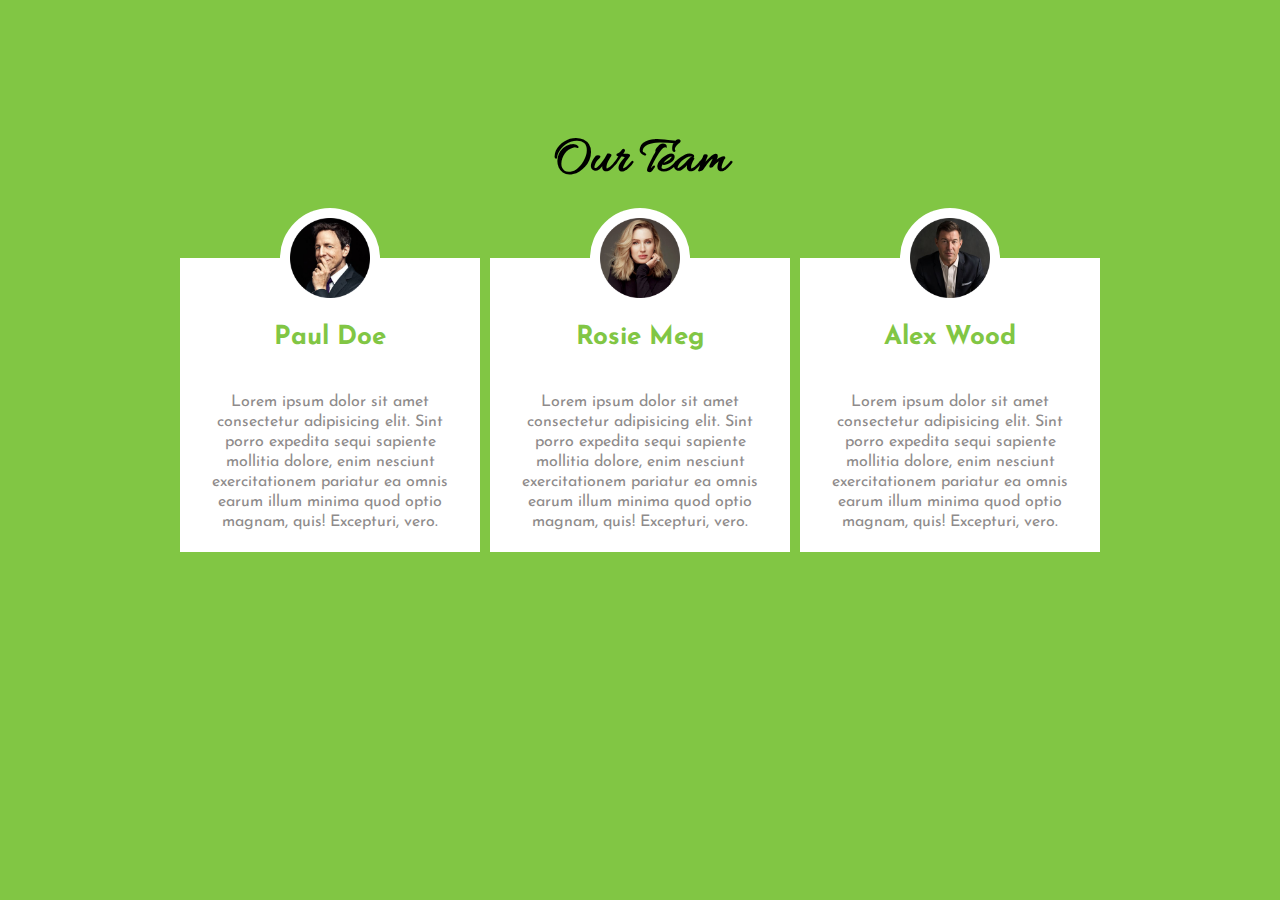
<file: Section-My-Team/Section-My-Team-01/index.html>
<!DOCTYPE html>
<html lang="en">
<head>
	<meta charset="UTF-8">
	<meta name="viewport" content="width=device-width, initial-scale=1.0">
	<title>Our Team Section</title>
	<link rel="stylesheet" href="style.css">
</head>
<body>
	<div class="wrapper">
		<h1>Our Team</h1>
		<div class="team">
			<div class="team_member">
				<div class="team_img">
					<img src="team1.png" alt="Team_member_image">
				</div>
				<h3>Paul Doe</h3>
				<p class="role">UI developers</p>
				<p>Lorem ipsum dolor sit amet consectetur adipisicing elit. Sint porro expedita sequi sapiente mollitia dolore, enim nesciunt exercitationem pariatur ea omnis earum illum minima quod optio magnam, quis! Excepturi, vero.</p>
			</div>
			<div class="team_member">
					<div class="team_img">
					<img src="team2.png" alt="Team_member_image">
				</div>
				<h3>Rosie Meg</h3>
				<p class="role">Tester</p>
				<p>Lorem ipsum dolor sit amet consectetur adipisicing elit. Sint porro expedita sequi sapiente mollitia dolore, enim nesciunt exercitationem pariatur ea omnis earum illum minima quod optio magnam, quis! Excepturi, vero.</p>
			</div>
			<div class="team_member">
					<div class="team_img">
					<img src="team3.png" alt="Team_member_image">
				</div>
				<h3>Alex Wood</h3>
				<p class="role">Support Lead</p>
				<p>Lorem ipsum dolor sit amet consectetur adipisicing elit. Sint porro expedita sequi sapiente mollitia dolore, enim nesciunt exercitationem pariatur ea omnis earum illum minima quod optio magnam, quis! Excepturi, vero.</p>
			</div>
		</div>
	</div>
</body>
</html>
</file>
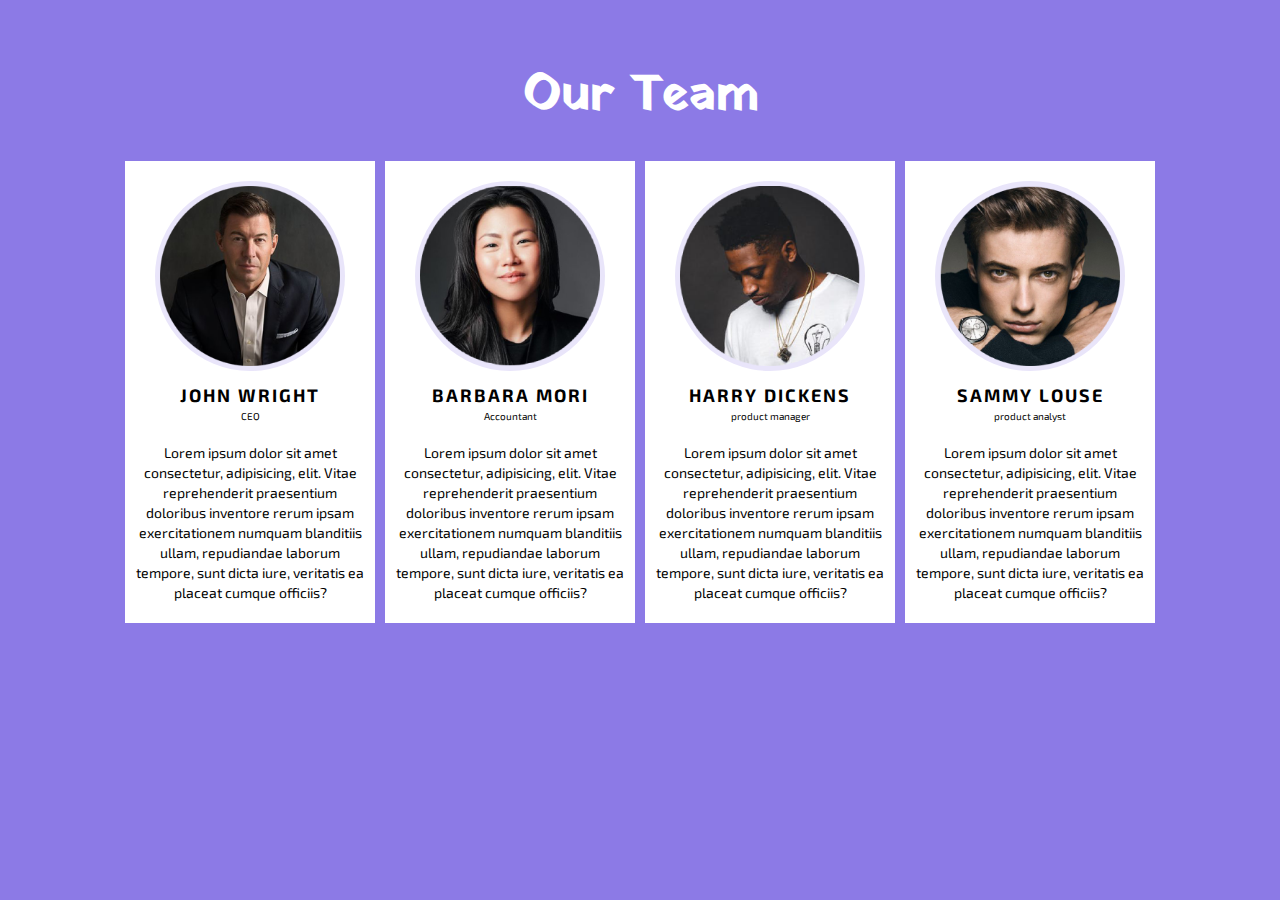
<file: Section-My-Team/Section-My-Team-02/index.html>
<!DOCTYPE html>
<html lang="en">
<head>
	<meta charset="UTF-8">
	<meta name="viewport" content="width=device-width, initial-scale=1.0">
	<title>our team section Using HTML and CSS</title>
	<link rel="stylesheet" href="https://use.fontawesome.com/releases/v5.8.1/css/all.css">
	<link rel="stylesheet" href="style.css">
</head>
<body>
	<div class="wrapper">
		<h1>Our Team</h1>
		<div class="our_team">
			<div class="team_member">
				<div class="member_img">
					<img src="member_1.png" alt="our_team">
					<div class="social_media">
						<div class="item"><i class="fab fa-facebook-f"></i></div>
						<div class="item"><i class="fab fa-twitter"></i></div>
						<div class="item"><i class="fab fa-instagram"></i></div>
					</div>
				</div>
				<h3>John Wright</h3>
				<span>CEO</span>
				<P>Lorem ipsum dolor sit amet consectetur, adipisicing, elit. Vitae reprehenderit praesentium doloribus inventore rerum ipsam exercitationem numquam blanditiis ullam, repudiandae laborum tempore, sunt dicta iure, veritatis ea placeat cumque officiis?</P>
			</div>

			<div class="team_member">
				<div class="member_img">
					<img src="member_2.png" alt="our_team">
					<div class="social_media">
						<div class="item"><i class="fab fa-facebook-f"></i></div>
						<div class="item"><i class="fab fa-twitter"></i></div>
						<div class="item"><i class="fab fa-instagram"></i></div>
					</div>
				</div>
				<h3>barbara mori</h3>
				<span>Accountant</span>
				<P>Lorem ipsum dolor sit amet consectetur, adipisicing, elit. Vitae reprehenderit praesentium doloribus inventore rerum ipsam exercitationem numquam blanditiis ullam, repudiandae laborum tempore, sunt dicta iure, veritatis ea placeat cumque officiis?</P>
			</div>

			<div class="team_member">
				<div class="member_img">
					<img src="member_3.png" alt="our_team">
					<div class="social_media">
						<div class="item"><i class="fab fa-facebook-f"></i></div>
						<div class="item"><i class="fab fa-twitter"></i></div>
						<div class="item"><i class="fab fa-instagram"></i></div>
					</div>
				</div>
				<h3>harry dickens</h3>
				<span>product manager</span>
				<P>Lorem ipsum dolor sit amet consectetur, adipisicing, elit. Vitae reprehenderit praesentium doloribus inventore rerum ipsam exercitationem numquam blanditiis ullam, repudiandae laborum tempore, sunt dicta iure, veritatis ea placeat cumque officiis?</P>
			</div>

			<div class="team_member">
				<div class="member_img">
					<img src="member_4.png" alt="our_team">
					<div class="social_media">
						<div class="item"><i class="fab fa-facebook-f"></i></div>
						<div class="item"><i class="fab fa-twitter"></i></div>
						<div class="item"><i class="fab fa-instagram"></i></div>
					</div>
				</div>
				<h3>sammy louse</h3>
				<span>product analyst</span>
				<P>Lorem ipsum dolor sit amet consectetur, adipisicing, elit. Vitae reprehenderit praesentium doloribus inventore rerum ipsam exercitationem numquam blanditiis ullam, repudiandae laborum tempore, sunt dicta iure, veritatis ea placeat cumque officiis?</P>
			</div>
		</div>
	</div>
</body>
</html>
</file>
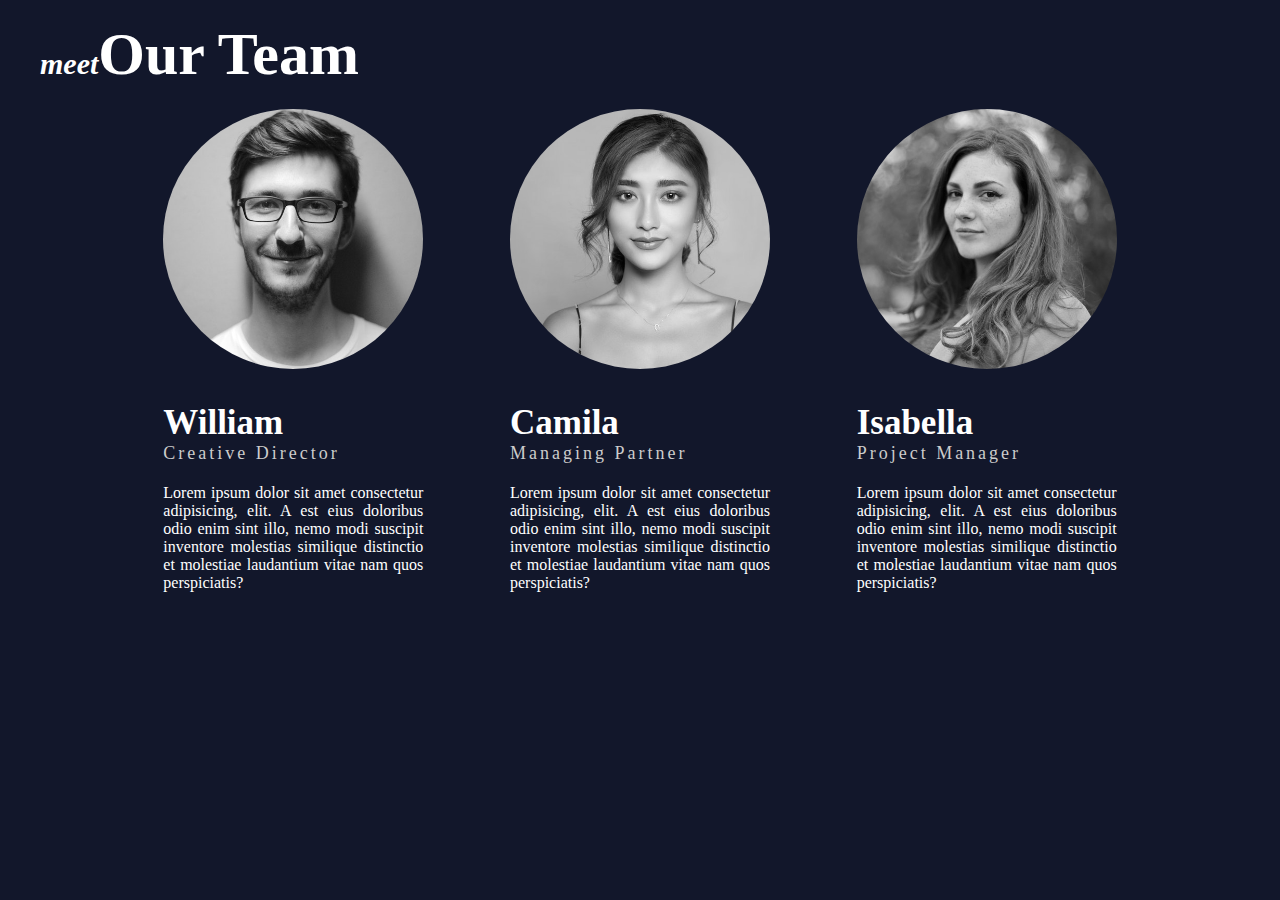
<file: Section-My-Team/Section-My-Team-05/index.html>
<!DOCTYPE html>
<html lang="en">
<head>
	<meta charset="UTF-8">
	<meta name="viewport" content="width=device-width, initial-scale=1.0">
	<title>Document</title>
	<link rel="stylesheet" href="style.css">
</head>
<body>
	<div class="container">
		<h1 class="heading"> <span>meet</span>Our Team</h1>
		<div class="profiles">
			<div class="profile">
				<img src="img1.jpg" class="profile-img">
				<h3 class="user-name">William</h3>
				<h5>Creative Director</h5>
				<p>Lorem ipsum dolor sit amet consectetur adipisicing, elit. A est eius doloribus odio enim sint illo, nemo modi suscipit inventore molestias similique distinctio et molestiae laudantium vitae nam quos perspiciatis?</p>
			</div>
		
		
			<div class="profile">
				<img src="img2.jpg" class="profile-img">
				<h3 class="user-name">Camila</h3>
				<h5>Managing Partner</h5>
				<p>Lorem ipsum dolor sit amet consectetur adipisicing, elit. A est eius doloribus odio enim sint illo, nemo modi suscipit inventore molestias similique distinctio et molestiae laudantium vitae nam quos perspiciatis?</p>
			</div>
		

		
			<div class="profile">
				<img src="img3.jpg" class="profile-img">
				<h3 class="user-name">Isabella</h3>
				<h5>Project Manager</h5>
				<p>Lorem ipsum dolor sit amet consectetur adipisicing, elit. A est eius doloribus odio enim sint illo, nemo modi suscipit inventore molestias similique distinctio et molestiae laudantium vitae nam quos perspiciatis?</p>
			</div>
		</div>
	</div>
</body>
</html>
</file>
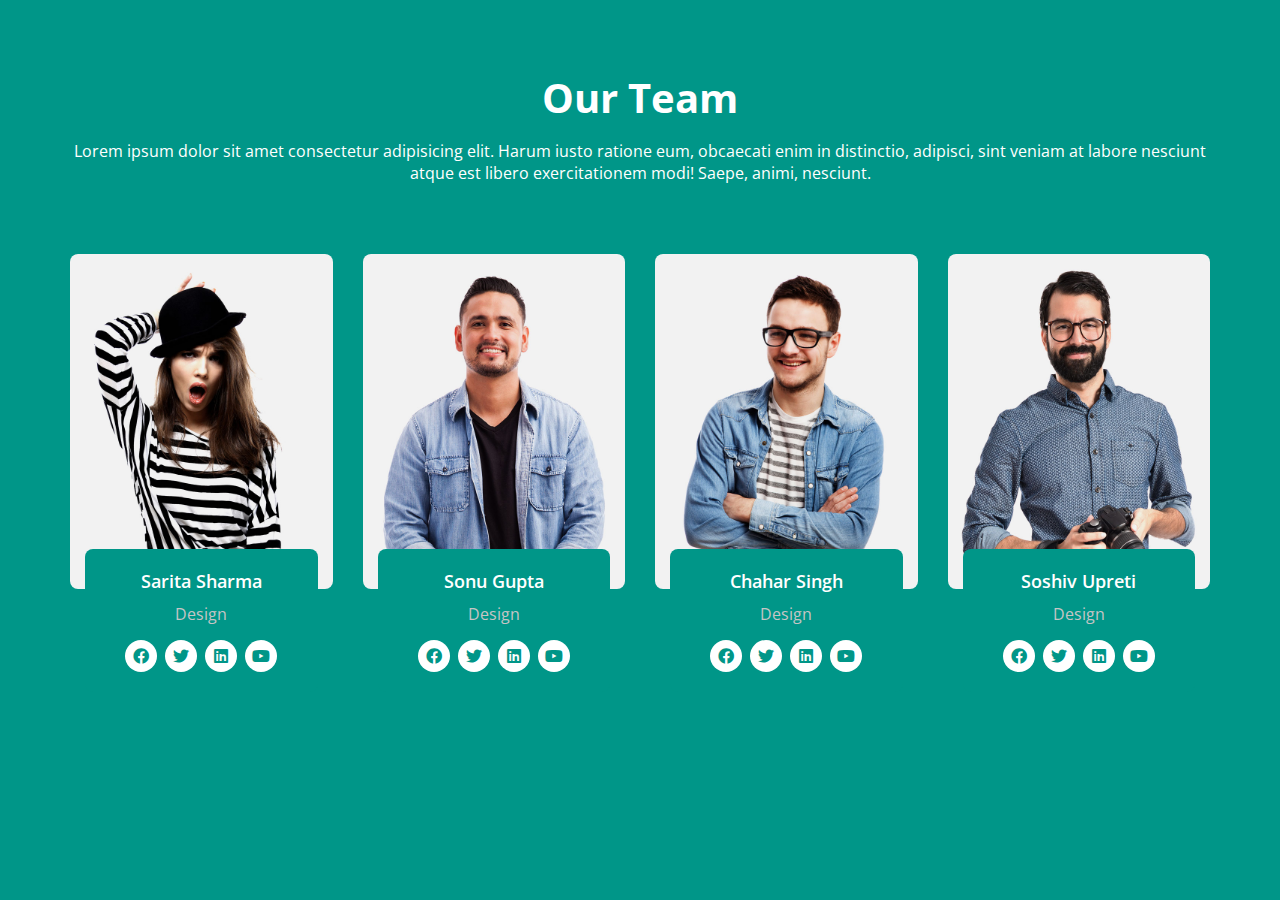
<file: Section-My-Team/Section-My-Team-06/index.html>
<!DOCTYPE html>
<html lang="en">
<head>
	<meta charset="UTF-8">
	<meta name="viewport" content="width=device-width, initial-scale=1.0">
	<title>Team Section</title>
	<link rel="stylesheet" href="style.css">
</head>
<body>
	<section class="team-section">
		<div class="container">
			<div class="row">
				<div class="section-title">
					<h1>Our Team</h1>
					<p>Lorem ipsum dolor sit amet consectetur adipisicing elit. Harum iusto ratione eum, obcaecati enim in distinctio, adipisci, sint veniam at labore nesciunt atque est libero exercitationem modi! Saepe, animi, nesciunt.</p>
				</div>
			</div>
			<div class="row">
				<div class="team-items">
					<div class="item">
						<img src="images/team-1.jpg" alt="team">
						<div class="inner">
							<div class="info">
								<h5>Sarita Sharma</h5>
								<p>Design</p>
								<div class="social-links">
									<a href=""><span class="fab fa-facebook"></span></a>
									<a href=""><span class="fab fa-twitter"></span></a>
									<a href=""><span class="fab fa-linkedin"></span></a>
									<a href=""><span class="fab fa-youtube"></span></a>
								</div>
							</div>
						</div>
					</div>
					<div class="item">
						<img src="images/team-2.jpg" alt="team">
						<div class="inner">
							<div class="info">
								<h5>Sonu Gupta</h5>
								<p>Design</p>
								<div class="social-links">
									<a href=""><span class="fab fa-facebook"></span></a>
									<a href=""><span class="fab fa-twitter"></span></a>
									<a href=""><span class="fab fa-linkedin"></span></a>
									<a href=""><span class="fab fa-youtube"></span></a>
								</div>
							</div>
						</div>
					</div>
					<div class="item">
						<img src="images/team-3.jpg" alt="team">
						<div class="inner">
							<div class="info">
								<h5>Chahar Singh</h5>
								<p>Design</p>
								<div class="social-links">
									<a href=""><span class="fab fa-facebook"></span></a>
									<a href=""><span class="fab fa-twitter"></span></a>
									<a href=""><span class="fab fa-linkedin"></span></a>
									<a href=""><span class="fab fa-youtube"></span></a>
								</div>
							</div>
						</div>
					</div>
					<div class="item">
						<img src="images/team-4.jpg" alt="team">
						<div class="inner">
							<div class="info">
								<h5>Soshiv Upreti</h5>
								<p>Design</p>
								<div class="social-links">
									<a href=""><span class="fab fa-facebook"></span></a>
									<a href=""><span class="fab fa-twitter"></span></a>
									<a href=""><span class="fab fa-linkedin"></span></a>
									<a href=""><span class="fab fa-youtube"></span></a>
								</div>
							</div>
						</div>
					</div>
				</div>
			</div>
		</div>
	</section>
</body>
</html>
</file>
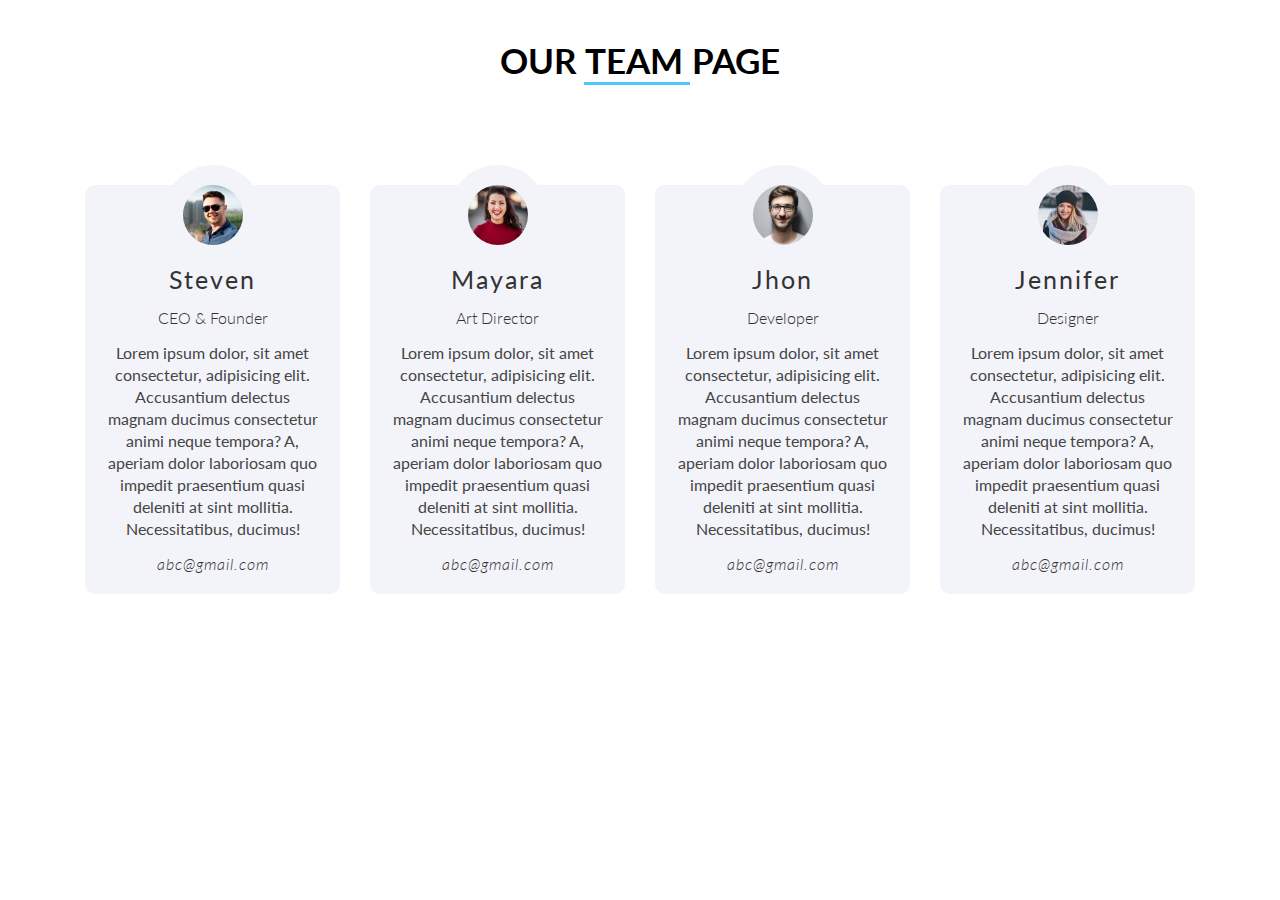
<file: Section-My-Team/Section-My-Team-07/index.html>
<!DOCTYPE html>
<html lang="en">
<head>
	<meta charset="UTF-8">
	<meta name="viewport" content="width=device-width, initial-scale=1.0">
	<title>Pagina de Equipo</title>
	<link rel="stylesheet" href="css/style.css">
	<link rel="preconnect" href="https://fonts.googleapis.com">
    <link rel="preconnect" href="https://fonts.gstatic.com" crossorigin>
    <link href="https://fonts.googleapis.com/css2?family=Lato:ital,wght@0,300;0,400;1,700;1,900&display=swap" rel="stylesheet">
    <link rel="stylesheet" href="https://use.fontawesome.com/releases/v5.8.1/css/all.css">
     
</head>
<body>
	<div class="container">
		<div class="section-title">
			<h1>Our Team Page</h1>
		</div>
		<div class="row">
			<div class="column">
				<div class="team">
					<div class="team-img">
						<img src="img/team-1.jpg" alt="Team Image">
					</div>
					<div class="team-content">
						<h2>Steven</h2>
						<h3>CEO & Founder</h3>
						<p>Lorem ipsum dolor, sit amet consectetur, adipisicing elit. Accusantium delectus magnam ducimus consectetur animi neque tempora? A, aperiam dolor laboriosam quo impedit praesentium quasi deleniti at sint mollitia. Necessitatibus, ducimus!</p>
						<h4>abc@gmail.com</h4>
						<div class="team-social">
							<a href="#" class="social-tw"><i class="fab fa-twitter"></i></a>
							<a href="#" class="social-fb"><i class="fab fa-facrbook-f"></i></a>
							<a href="#" class="social-li"><i class="fab fa-linkedin-in"></i></a>
							<a href="#" class="social-in"><i class="fab fa-instagram"></i></a>
							<a href="#" class="social-yt"><i class="fab fa-youtube"></i></a>
							
						</div>
					</div>
				</div>
			</div>

			<div class="column">
				<div class="team">
					<div class="team-img">
						<img src="img/team-2.jpg" alt="Team Image">
					</div>
					<div class="team-content">
						<h2>Mayara</h2>
						<h3>Art Director</h3>
						<p>Lorem ipsum dolor, sit amet consectetur, adipisicing elit. Accusantium delectus magnam ducimus consectetur animi neque tempora? A, aperiam dolor laboriosam quo impedit praesentium quasi deleniti at sint mollitia. Necessitatibus, ducimus!</p>
						<h4>abc@gmail.com</h4>
						<div class="team-social">
							<a href="#" class="social-tw"><i class="fab fa-twitter"></i></a>
							<a href="#" class="social-fb"><i class="fab fa-facrbook-f"></i></a>
							<a href="#" class="social-li"><i class="fab fa-linkedin-in"></i></a>
							<a href="#" class="social-in"><i class="fab fa-instagram"></i></a>
							<a href="#" class="social-yt"><i class="fab fa-youtube"></i></a>
							
						</div>
					</div>
				</div>
			</div>

			<div class="column">
				<div class="team">
					<div class="team-img">
						<img src="img/team-3.jpg" alt="Team Image">
					</div>
					<div class="team-content">
						<h2>Jhon</h2>
						<h3>Developer</h3>
						<p>Lorem ipsum dolor, sit amet consectetur, adipisicing elit. Accusantium delectus magnam ducimus consectetur animi neque tempora? A, aperiam dolor laboriosam quo impedit praesentium quasi deleniti at sint mollitia. Necessitatibus, ducimus!</p>
						<h4>abc@gmail.com</h4>
						<div class="team-social">
							<a href="#" class="social-tw"><i class="fab fa-twitter"></i></a>
							<a href="#" class="social-fb"><i class="fab fa-facrbook-f"></i></a>
							<a href="#" class="social-li"><i class="fab fa-linkedin-in"></i></a>
							<a href="#" class="social-in"><i class="fab fa-instagram"></i></a>
							<a href="#" class="social-yt"><i class="fab fa-youtube"></i></a>
							
						</div>
					</div>
				</div>
			</div>

			<div class="column">
				<div class="team">
					<div class="team-img">
						<img src="img/team-4.jpg" alt="Team Image">
					</div>
					<div class="team-content">
						<h2>Jennifer</h2>
						<h3>Designer</h3>
						<p>Lorem ipsum dolor, sit amet consectetur, adipisicing elit. Accusantium delectus magnam ducimus consectetur animi neque tempora? A, aperiam dolor laboriosam quo impedit praesentium quasi deleniti at sint mollitia. Necessitatibus, ducimus!</p>
						<h4>abc@gmail.com</h4>
						<div class="team-social">
							<a href="#" class="social-tw"><i class="fab fa-twitter"></i></a>
							<a href="#" class="social-fb"><i class="fab fa-facrbook-f"></i></a>
							<a href="#" class="social-li"><i class="fab fa-linkedin-in"></i></a>
							<a href="#" class="social-in"><i class="fab fa-instagram"></i></a>
							<a href="#" class="social-yt"><i class="fab fa-youtube"></i></a>
							
						</div>
					</div>
				</div>
			</div>
		</div>
	</div>
</body>
</html>
</file>
<file: Section-My-Team/Section-My-Team-01/style.css>
@import url('https://fonts.googleapis.com/css2?family=Allura&family=Josefin+Sans:ital,wght@0,400;1,600;1,700&display=swap');

*{
	margin: 0;
	padding: 0;
	box-sizing: border-box;
}

body{
	background-color: #81c644;
	font-family: 'Josefin Sans', sans-serif;
}

.wrapper{
	margin-top: 10%;
}

.wrapper h1{
	font-family: 'Allura', cursive;
	font-size: 52px;
	margin-bottom: 60px;
	text-align: center;
}
.team{
	display: flex;
	text-align: center;
	width: auto;
	justify-content: center;
	flex-wrap: wrap;
}

.team .team_member{
	background: #fff;
	margin: 5px;
	margin-bottom: 50px;
	width: 300px;
	padding: 20px;
	line-height: 20px;
	color: #8e8b8b;
	position: relative;
}

.team .team_member h3{
	color: #81c644;
	font-size: 26px;
	margin-top: 50px;
}

.team .team_member p.role{
	color: #fff;
	font-size: 12px;
	text-transform: uppercase;
	margin: 12px 0;

}

.team .team_member .team_img{
	width: 100px;
	height: 100px;
	border-radius: 50%;
	position: absolute;
	top: -50px;
	left: 50%;
	transform: translateX(-50%);
	background: #fff;
}

.team .team_member .team_img img{
	width: 100px;
	height: 100px;
	padding: 10px;
}
</file>
<file: Section-My-Team/Section-My-Team-02/style.css>
@import url('https://fonts.googleapis.com/css2?family=Exo+2:ital,wght@0,200;0,400;0,800;1,100&family=Yatra+One&display=swap');

*{
    margin: 0;
    padding: 0;
    box-sizing: border-box;
    font-family: 'Exo 2', sans-serif;
}

body{
	background: #8c7ae6;
}

.wrapper{
	margin-top: 60px;
	text-align: center;
}

.wrapper h1{
	font-family: 'Yatra One', cursive;
	font-size: 48px;
	color: #fff;
	margin-bottom: 25px;

}

.wrapper .our_team{
	display: flex;
	width: auto;
	justify-content: center;
	flex-wrap: wrap;

}

.wrapper .our_team .team_member{
	width: 250px;
	margin: 5px;
	background: #fff;
	padding: 20px 10px;
}

.wrapper .our_team .team_member .member_img{
	background: #e9e5fa;
	max-width: 190px;
	width: 100%;
	height: 190px;
	margin: 0 auto;
	border-radius: 50%;
	padding: 5px;
	cursor: pointer;
	position: relative;

}

.wrapper .our_team .team_member .member_img img{
	width: 100%;
	height: 100%;
}

.wrapper .our_team .team_member h3{
	text-transform: uppercase;
	font-size: 18px;
	line-height: 18px;
	letter-spacing: 2px;
	margin: 15px 0 0;
}

.wrapper .our_team .team_member span{
	font-size: 10px;
}

.wrapper .our_team .team_member p{
	margin-top: 20px;
	font-size: 14px;
	line-height: 20px;
}

.wrapper .our_team .team_member .social_media{
	position: absolute;
	top: 5px;
	left: 5px;
	width: 95%;
	height: 95%;
	background: rgba(0,0,0, 0.65);
	border-radius: 50%;
	display: flex;
	justify-content: center;
	align-items: center;
	transform: scale(0);
	transition: all 0.5s ease;
}

.wrapper .our_team .team_member .social_media .item{
	margin: 0 10px;
}

.wrapper .our_team .team_member .social_media .item .fab{
	color: #8c7ae6;
	font-size: 20px;
}

.wrapper .our_team .team_member .member_img:hover .social_media{
transform: scale(1);
}
</file>
<file: Section-My-Team/Section-My-Team-05/style.css>
@import url('https://fonts.googleapis.com/css2?family=Poppins:wght@200;400;500&display=swap');

*{
	padding: 0;
	margin: 0;
	box-sizing: border-box;
}

body{

	background-color: #12172b

}

.container{
	margin: 20px 40px;
	color: white;
}

.heading{
	font-size: 60px;
	color: white;
}

.heading span{
	font-style: italic;
	font-size: 30px;
}

.profiles{
	display: flex;
	justify-content: space-around;
	margin: 20px 80px;
}

.profile{
	flex-basis: 260px;
}

.profile .profile-img{
	height: 260px;
	width: 260px;
	border-radius: 50%;
	filter: grayscale(100%);
	cursor: pointer;
	transition: 400ms;
}

.profile:hover .profile-img{
	filter: grayscale(0);
}

.user-name{
	margin-top: 30px;
	font-size: 35px;

}

.profile h5{
	font-size: 18px;
	font-weight: 100;
	letter-spacing: 3px;
	color: #ccc;

}

.profile p{
	font-size: 16px;
	margin-top: 20px;
	text-align: justify;
}

@media only screen and (max-width: 1150px){
	.profiles{
	flex-direction: column;
}
.profile{
	display: flex;
	flex-direction: column;
	align-items: center;

}
.profile p{
	text-align: center;
	margin: 20px 60px 80px 60px ;
	font-size: 20px;
}


}

@media only screen and (max-width: 900px){
	.heading{
	font-size: 40px;
	color: white;
	text-align: center;
}

.heading span{
	font-size: 15px;
}

.profiles{
	margin: 20px 0;
}

.profile p{
	margin: 20px 10px 80px 10px;
}

}
</file>
<file: Section-My-Team/Section-My-Team-07/css/style.css>
/* General Staff */

*,
*::before,
*::after{
	box-sizing: border-box;
}

html{
	font-family: sans-serif;
	line-height: 1.15;
}

body{
	font-family: 'Lato', sans-serif;
	color: #454545;
	font-weight: 300;
	background: #ffff;
}

a{
	color: #333;
	font-weight: 400;
	outline: none;
	text-decoration: none;
	transition: 0.5s;
}

a:hover,
a:focus{
	outline: none;
	text-decoration: none;
}

p{
	padding: 0;
	margin: 0 0 15px 0;
	color: #454545;
	font-weight: 300;
}

h1,
h2,
h3,
h4,
h5,
h6{
	padding: 0;
	margin: 0 0 15px 0;
	color: #333;
	font-weight: 700;

}

img{
	width: 100%;
	height: auto;
}

.container{
	width: 100%;
	padding-right: 15px;
	padding-left: 15px;
	margin-right: auto;
	margin-left: auto;
}

.section-title{
	flex: 0 0 100%;
	margin-bottom: 80px;
	margin-top: 40px;
	text-align: center;
}

.section-title h1{
	display: inline-block;
	font-size: 35px;
	text-transform: uppercase;
	font-weight: 700;
	color: #000;
	margin: 0 0 5px;
	position: relative;
}

.section-title h1::before{
	content: '';
	left: 0;
	position: absolute;
	height: 3px;
	right: 32%;
	background-color: #50c5fc;
	bottom: -5px;
}

 .container  .section-title h1::before{
 	left: 30%;
 }

 .row{
 	display: flex;
 	flex-wrap: wrap;
 	margin-right: -15px;
 	margin-left: -15px;
 }
 .column{
 	position: relative;
 	width: 100%;
 	padding-right: 15px;
 	padding-left: 15px;
 	flex: 0 0 100%;
 	max-width: 100%;

 }

 .team{
 	margin-bottom: 30px;

 }

 .team .team-img{
 	position: relative;
 	font-size: 0;
 	text-align: center;
 }

 .team .team-img img{
 	width: 100px;
 	height: auto;
 	border-radius: 100%;
 	border: 20px solid #f3f4fa;
 }


 .team .team-content{
 	padding: 80px 20px 20px 20px; 
 	margin-top: -80px;
 	text-align: center;
 	background: #f3f4fa;
 	border-radius: 10px;

 }


 .team .team-content h2{
font-size: 25px;
font-weight: 400;
letter-spacing: 2px;
 }

 .team .team-content h3{
 	font-size: 16px;
font-weight: 300;

 }

 .team .team-content h4{
 font-size: 16px;
font-weight: 300;
letter-spacing: 1px;
font-style: italic;
margin-bottom: 0;	
 }

 .team .team-content p{
 	font-size: 16px;
 	font-weight: 400;
 	line-height: 22px;
 }

.team .team-social{
	position: absolute;
	width: 100%;
	height: 100%;
	padding: 35px;
	top: 0;
	left: 0;
	display: flex;
	align-items: center;
	justify-content: center;
	background: rgba(255,255,255, .6);
	transition: all .3s ;
	font-size: 0;
	z-index: 1;
	opacity: 0;
} 

.team:hover .team-social{
	opacity:1;
}

.team .team-social a{
	display: inline-block;
	width: 40px;
	height: 40px;
	margin-right: 5px;
	padding: 11px 0 10px 0;
	font-size: 16px;
	font-weight: 300;
	line-height: 16px;
	text-align: center;
	color: #fff;
	border-radius: 10px;
	transition: all .3s ;
	margin-top: 50px;
}

.team .team-social a.social-tw{
	background: #00acee;
}

.team .team-social a.social-fb{
	background: #3b5998;
}

.team .team-social a.social-li{
	background: #0e76a8;
}

.team .team-social a.social-in{
	background: #3f729b;
}

.team .team-social a.social-yt{
	background: #c4302b;
}

.team .team-social a:last-child{
	margin-right: 0;
}

.team:hover .team-social a{
	margin-top: 0;
}

.team .team-social a:hover{
	background: #222;
}

/* Mobile Responsive */

@media(min-width: 576px){
	.container{
		max-width: 540px;
	}

	.column{
		max-width: 50%;
	}
}

@media(min-width: 768px){
	.container{
		max-width: 720px;
	}

	.column{
		max-width: 33.33%;
	}
}

@media(min-width: 992px){
	.container{
		max-width: 960px;
	}

	.column{
		max-width: 25%;
	}
}

@media(min-width: 1200px){
	.container{
		max-width: 1140px;
	}

	
}
</file>
<file: Section-My-Team/Section-My-Team-06/style.css>
@import url('https://fonts.googleapis.com/css2?family=Open+Sans:ital,wght@0,300;1,700;1,800&display=swap');
@import url('https://use.fontawesome.com/releases/v5.8.1/css/all.css');

body{
	margin: 0;
	font-family: 'Open Sans', sans-serif;
}

*{
	box-sizing: border-box;
}

.team-section{
	background-color: #009688;
	min-height: 100vh;
	padding: 70px 15px 30px;
}

.container{
	max-width: 1170px;
	margin: auto;

}
.row{
	display: flex;
	flex-wrap: wrap;
}

.team-section .section-title{
	flex-basis: 100%;
	max-width: 100%;
	margin-bottom: 70px;
}

.team-section .section-title h1{
	font-size: 40px;
	text-align: center;
	margin: 0;
	color: #fff;
	font-weight: 700;
}

.team-section .section-title p{
	font-size: 16px;
	text-align: center;
	margin: 15px 0 0;
	color: #fff;

}

.team-section .team-items{
	background-color:#009688;
	flex-basis: 100%;
	max-width: 100%;
	display: flex;
	flex-wrap: wrap;
	justify-content: space-around;
}


.team-section .team-items .item{
	flex-basis: calc(25% - 30px);
	max-width: calc(25% - 30px);
	transition: all .5s ease;
	margin-bottom: 40px;

}


.team-section .team-items .item img{
	display: block;
	width: 100%;
	border-radius: 8px;
}

.team-section .team-items .item .inner{
	position: relative;
	z-index: 11;
	padding: 0 15px;
}

.team-section .team-items .item .inner .info{
	background-color: #009688;
	text-align: center;
	padding: 20px 15px;
	border-radius: 8px;
	transition: all .5s ease;
	margin-top: -40px;
}

.team-section .team-items .item:hover .info{
	transform: translateY(-20px);
}

.team-section .team-items .item:hover{
	transform: translateY(-10px);
}

.team-section .team-items .item .inner .info h5{
	margin: 0;
	font-size: 18px;
	font-weight: 600;
	color: #fff;
}

.team-section .team-items .item .inner .info p{
	font-size: 16px;
	font-weight: 400;
	color: #c5c5c5;
	margin: 10px 0 0;
}

.team-section .team-items .item .inner .info .social-links{
	padding-top: 15px;
}

.team-section .team-items .item .inner .info .social-links a{
	display: inline-block;
	height: 32px;
	width: 32px;
	color:#009688;
	background-color: #fff;
	border-radius: 50%;
	margin: 0 2px;
	text-align: center;
	line-height: 32px;
	font-size: 16px;
	transition: all .5s ease;

}

.team-section .team-items .item .inner .info .social-links a:hover{
	box-shadow: 0 0 10px #000;
}

/* responsive */
@media (max-width: 991px;){
	.team-section .team-items .item{
	flex-basis: calc(50% - 30px);
	max-width: calc(50% - 30px);

	
}
}

@media (max-width: 767px;){
	.team-section .team-items .item{
	flex-basis: calc(100%);
	max-width: calc(100%);

	
}
}
</file>
